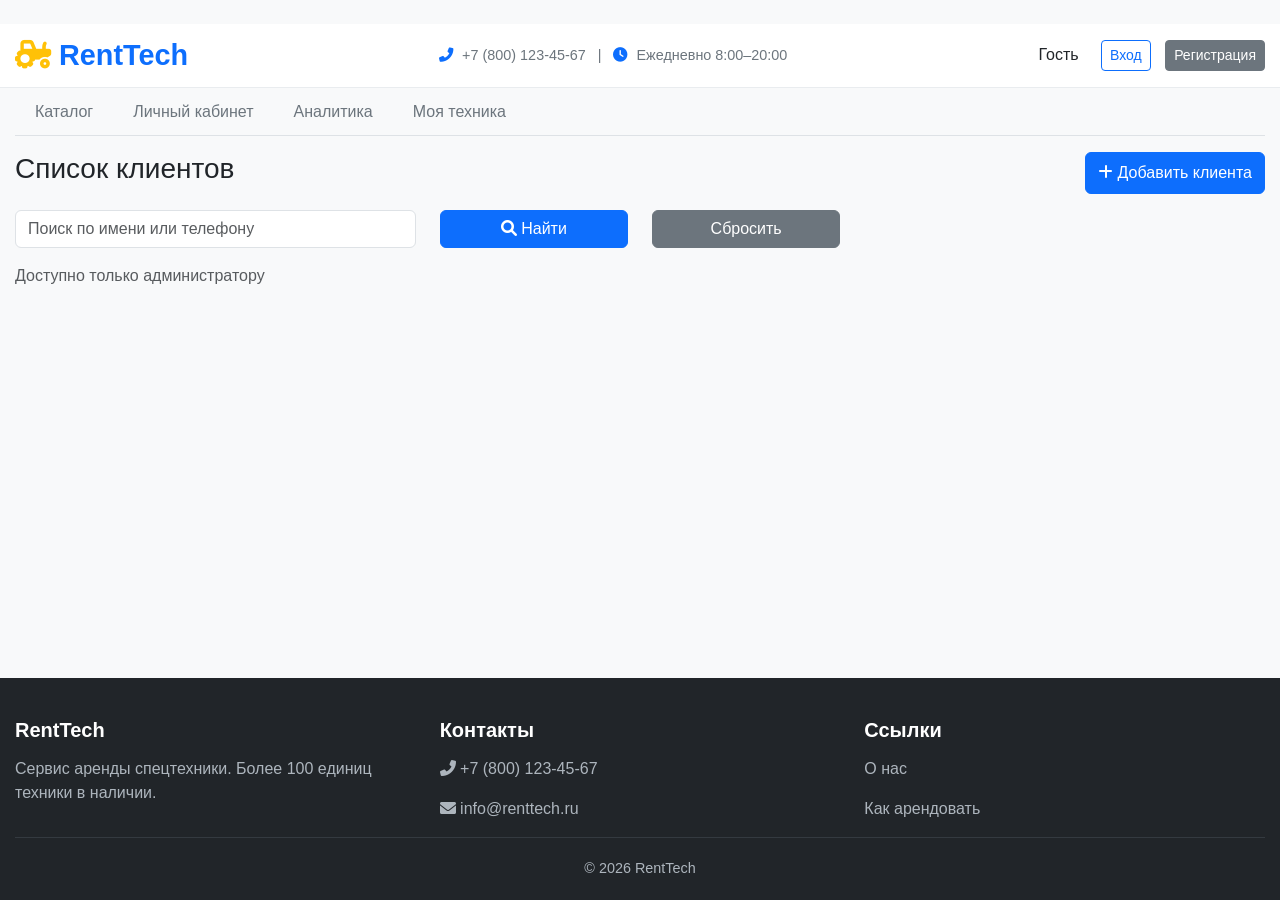
<file: rental/wwwroot/clients.html>
﻿﻿
<!DOCTYPE html>
<html lang="ru">
<head>
    <meta charset="UTF-8">
    <meta name="viewport" content="width=device-width, initial-scale=1.0">
    <title>Клиенты — RentTech</title>
    <link href="https://cdn.jsdelivr.net/npm/bootstrap@5.3.0/dist/css/bootstrap.min.css" rel="stylesheet">
    <link rel="stylesheet" href="https://cdnjs.cloudflare.com/ajax/libs/font-awesome/6.0.0/css/all.min.css">
    <link rel="stylesheet" href="style.css">
</head>
<body>

    <div class="content-wrapper">
        <!-- ШАПКА -->
        <header class="header-top">
            <div class="container-custom d-flex flex-wrap align-items-center justify-content-between">
                <a href="catalog.html" class="logo"><i class="fas fa-tractor"></i> RentTech</a>
                <div class="contact-info d-none d-md-block">
                    <i class="fas fa-phone-alt"></i> +7 (800) 123-45-67
                    <span class="mx-2">|</span>
                    <i class="fas fa-clock"></i> Ежедневно 8:00–20:00
                </div>
                <div class="auth-buttons">
                    <span id="userStatus" class="me-2">Гость</span>
                    <button id="loginBtn" class="btn btn-outline-primary btn-sm" onclick="openAuthModal('login')">Вход</button>
                    <button id="registerBtn" class="btn btn-secondary btn-sm" onclick="openAuthModal('register')">Регистрация</button>
                    <button id="logoutBtn" class="btn btn-outline-danger btn-sm d-none" onclick="logout()">Выйти</button>
                </div>
            </div>
        </header>

        <!-- НАВИГАЦИЯ -->
        <div class="container-custom">
            <ul class="nav nav-tabs">
                <li class="nav-item"><a class="nav-link" href="catalog.html">Каталог</a></li>
                <li class="nav-item"><a class="nav-link" href="profile.html">Личный кабинет</a></li>
                <li class="nav-item"><a class="nav-link" href="analytics.html">Аналитика</a></li>
                <li class="nav-item"><a class="nav-link" href="myEquipment.html">Моя техника</a></li>
                <li class="nav-item admin-tab"><a class="nav-link active" href="clients.html">Клиенты</a></li>
                <li class="nav-item admin-tab"><a class="nav-link" href="equipment.html">Техника</a></li>
                <li class="nav-item admin-tab"><a class="nav-link" href="rentals.html">Бронирования</a></li>
                <li class="nav-item admin-tab"><a class="nav-link" href="maintenances.html">ТО</a></li>
            </ul>
        </div>

        <!-- ОСНОВНОЙ КОНТЕНТ -->
        <div class="container-custom mt-3">
            <div class="d-flex justify-content-between mb-3">
                <h3>Список клиентов</h3>
                <button class="btn btn-primary" onclick="showClientForm()"><i class="fas fa-plus"></i> Добавить клиента</button>
            </div>
            <!-- Фильтр -->
            <div class="row mb-3">
                <div class="col-md-4">
                    <input type="text" id="clientSearch" class="form-control" placeholder="Поиск по имени или телефону">
                </div>
                <div class="col-md-2">
                    <button class="btn btn-primary w-100" onclick="applyClientFilters()"><i class="fas fa-search"></i> Найти</button>
                </div>
                <div class="col-md-2">
                    <button class="btn btn-secondary w-100" onclick="resetClientFilters()">Сбросить</button>
                </div>
            </div>
            <div id="clientsList"></div>
        </div>
    </div>

    <!-- МОДАЛКА ДЛЯ КЛИЕНТА -->
    <div class="modal fade" id="clientModal" tabindex="-1" aria-hidden="true">
        <div class="modal-dialog">
            <div class="modal-content">
                <div class="modal-header">
                    <h5 class="modal-title" id="clientModalLabel">Добавление клиента</h5>
                    <button type="button" class="btn-close" data-bs-dismiss="modal"></button>
                </div>
                <div class="modal-body">
                    <form id="clientForm">
                        <input type="hidden" id="clientId" value="0">
                        <div class="mb-2"><label>Имя</label><input type="text" id="clientName" class="form-control" required></div>
                        <div class="mb-2"><label>Телефон</label><input type="text" id="clientPhone" class="form-control" required></div>
                        <div class="mb-2"><label>Email</label><input type="email" id="clientEmail" class="form-control"></div>
                        <div class="mb-2"><label>Паспортные данные</label><input type="text" id="clientPassport" class="form-control"></div>
                        <button type="submit" class="btn btn-success">Сохранить</button>
                        <button type="button" class="btn btn-secondary" data-bs-dismiss="modal">Отмена</button>
                    </form>
                </div>
            </div>
        </div>
    </div>

    <!-- МОДАЛКИ ДЛЯ АВТОРИЗАЦИИ И ДЕТАЛЕЙ (скопированы из catalog.html) -->
    <div class="modal fade" id="authModal" tabindex="-1" aria-hidden="true">
        <div class="modal-dialog">
            <div class="modal-content">
                <div class="modal-header">
                    <h5 class="modal-title" id="authModalLabel">Вход</h5>
                    <button type="button" class="btn-close" data-bs-dismiss="modal"></button>
                </div>
                <div class="modal-body">
                    <form id="authForm">
                        <div class="mb-2">
                            <span id="authToggle" onclick="toggleAuthMode()">Нет аккаунта? Зарегистрироваться</span>
                        </div>
                        <div class="mb-2"><label>Имя пользователя</label><input type="text" id="authUsername" class="form-control" required></div>
                        <div class="mb-2"><label>Пароль</label><input type="password" id="authPassword" class="form-control" required></div>
                        <div id="registerFields" style="display:none;">
                            <div class="mb-2"><label>Полное имя</label><input type="text" id="authName" class="form-control"></div>
                            <div class="mb-2"><label>Телефон</label><input type="text" id="authPhone" class="form-control"></div>
                            <div class="mb-2"><label>Email</label><input type="email" id="authEmail" class="form-control"></div>
                        </div>
                        <button type="submit" class="btn btn-primary w-100">Войти</button>
                    </form>
                </div>
            </div>
        </div>
    </div>

    <div class="modal fade" id="equipmentModal" tabindex="-1" aria-hidden="true">
        <div class="modal-dialog modal-lg">
            <div class="modal-content">
                <div class="modal-header">
                    <h5 class="modal-title" id="equipmentModalLabel">Детали техники</h5>
                    <button type="button" class="btn-close" data-bs-dismiss="modal"></button>
                </div>
                <div class="modal-body" id="equipmentModalBody"></div>
            </div>
        </div>
    </div>

    <footer class="footer">
        <div class="container-custom">
            <div class="row">
                <div class="col-md-4">
                    <h5>RentTech</h5>
                    <p>Сервис аренды спецтехники. Более 100 единиц техники в наличии.</p>
                </div>
                <div class="col-md-4">
                    <h5>Контакты</h5>
                    <p><i class="fas fa-phone-alt"></i> +7 (800) 123-45-67</p>
                    <p><i class="fas fa-envelope"></i> info@renttech.ru</p>
                </div>
                <div class="col-md-4">
                    <h5>Ссылки</h5>
                    <p><a href="#">О нас</a></p>
                    <p><a href="#">Как арендовать</a></p>
                </div>
            </div>
            <div class="copyright">&copy; 2026 RentTech</div>
        </div>
    </footer>

    <script src="https://cdn.jsdelivr.net/npm/bootstrap@5.3.0/dist/js/bootstrap.bundle.min.js"></script>
    <script src="app.js"></script>
</body>
</html>
</file>
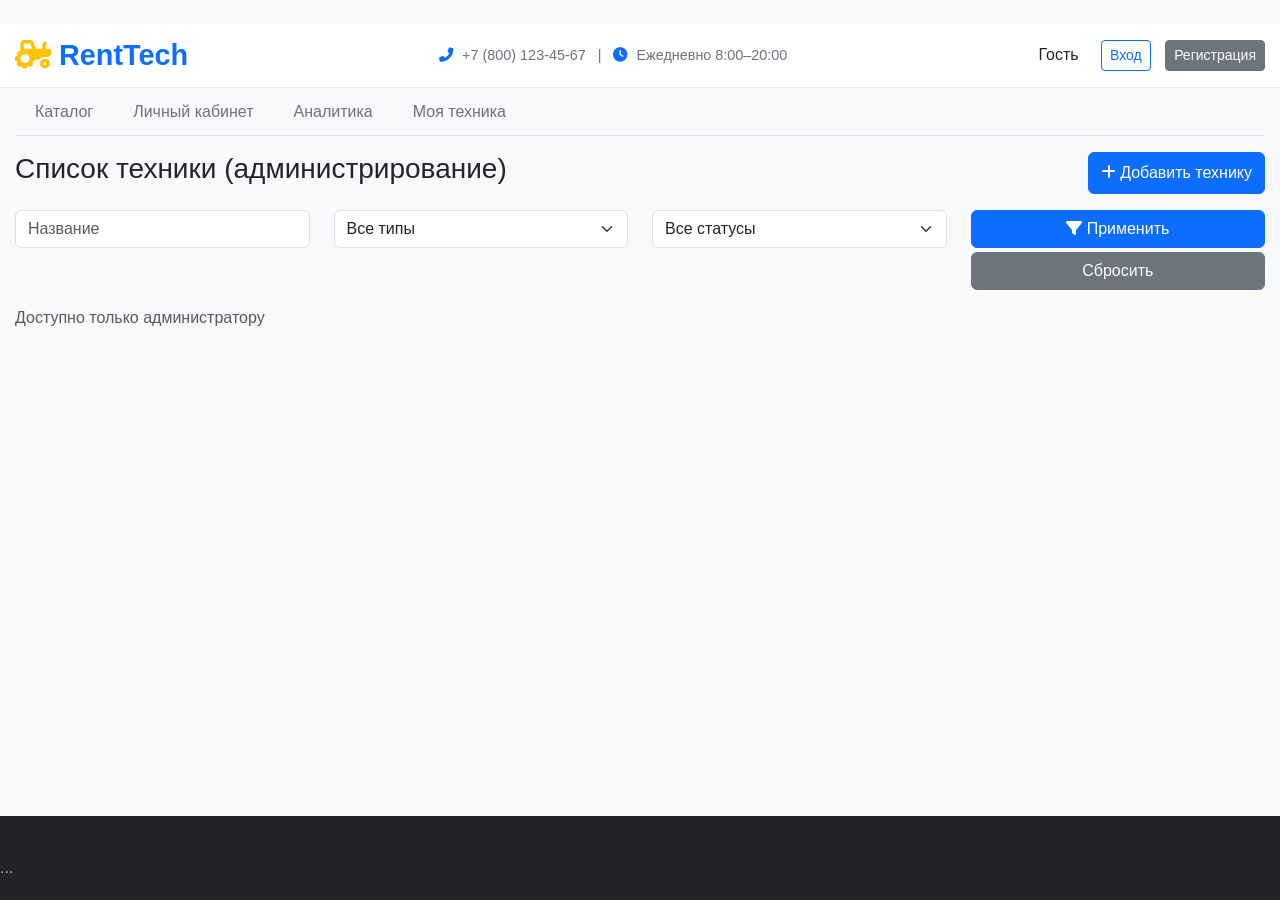
<file: rental/wwwroot/equipment.html>
﻿﻿﻿﻿
<!DOCTYPE html>
<html lang="ru">
<head>
    <meta charset="UTF-8">
    <meta name="viewport" content="width=device-width, initial-scale=1.0">
    <title>Техника — RentTech</title>
    <link href="https://cdn.jsdelivr.net/npm/bootstrap@5.3.0/dist/css/bootstrap.min.css" rel="stylesheet">
    <link rel="stylesheet" href="https://cdnjs.cloudflare.com/ajax/libs/font-awesome/6.0.0/css/all.min.css">
    <link rel="stylesheet" href="style.css">
</head>
<body>

    <div class="content-wrapper">
        <!-- ШАПКА -->
        <header class="header-top">
            <div class="container-custom d-flex flex-wrap align-items-center justify-content-between">
                <a href="catalog.html" class="logo"><i class="fas fa-tractor"></i> RentTech</a>
                <div class="contact-info d-none d-md-block">
                    <i class="fas fa-phone-alt"></i> +7 (800) 123-45-67
                    <span class="mx-2">|</span>
                    <i class="fas fa-clock"></i> Ежедневно 8:00–20:00
                </div>
                <div class="auth-buttons">
                    <span id="userStatus" class="me-2">Гость</span>
                    <button id="loginBtn" class="btn btn-outline-primary btn-sm" onclick="openAuthModal('login')">Вход</button>
                    <button id="registerBtn" class="btn btn-secondary btn-sm" onclick="openAuthModal('register')">Регистрация</button>
                    <button id="logoutBtn" class="btn btn-outline-danger btn-sm d-none" onclick="logout()">Выйти</button>
                </div>
            </div>
        </header>

        <!-- НАВИГАЦИЯ -->
        <div class="container-custom">
            <ul class="nav nav-tabs">
                <li class="nav-item"><a class="nav-link" href="catalog.html">Каталог</a></li>
                <li class="nav-item"><a class="nav-link" href="profile.html">Личный кабинет</a></li>
                <li class="nav-item"><a class="nav-link" href="analytics.html">Аналитика</a></li>
                <li class="nav-item"><a class="nav-link" href="myEquipment.html">Моя техника</a></li>
                <li class="nav-item admin-tab"><a class="nav-link" href="clients.html">Клиенты</a></li>
                <li class="nav-item admin-tab"><a class="nav-link active" href="equipment.html">Техника</a></li>
                <li class="nav-item admin-tab"><a class="nav-link" href="rentals.html">Бронирования</a></li>
                <li class="nav-item admin-tab"><a class="nav-link" href="maintenances.html">ТО</a></li>
            </ul>
        </div>

        <!-- ОСНОВНОЙ КОНТЕНТ -->
        <div class="container-custom mt-3">
            <div class="d-flex justify-content-between mb-3">
                <h3>Список техники (администрирование)</h3>
                <button class="btn btn-primary" onclick="showEquipmentForm()"><i class="fas fa-plus"></i> Добавить технику</button>
            </div>
            <!-- Фильтры -->
            <div class="row mb-3">
                <div class="col-md-3">
                    <input type="text" id="eqSearch" class="form-control" placeholder="Название">
                </div>
                <div class="col-md-3">
                    <select id="eqTypeFilter" class="form-select">
                        <option value="">Все типы</option>
                    </select>
                </div>
                <div class="col-md-3">
                    <select id="eqStatusFilter" class="form-select">
                        <option value="">Все статусы</option>
                        <option value="доступен">Доступен</option>
                        <option value="в аренде">В аренде</option>
                        <option value="на обслуживании">На обслуживании</option>
                    </select>
                </div>
                <div class="col-md-3">
                    <button class="btn btn-primary w-100" onclick="applyEquipmentFilters()"><i class="fas fa-filter"></i> Применить</button>
                    <button class="btn btn-secondary w-100 mt-1" onclick="resetEquipmentFilters()">Сбросить</button>
                </div>
            </div>
            <div id="equipmentList"></div>
        </div>
    </div>

    <!-- МОДАЛКА ДЛЯ ТЕХНИКИ (админ) -->
    <div class="modal fade" id="equipmentModalAdmin" tabindex="-1" aria-hidden="true">
        <div class="modal-dialog">
            <div class="modal-content">
                <div class="modal-header">
                    <h5 class="modal-title" id="equipmentModalAdminLabel">Добавление техники</h5>
                    <button type="button" class="btn-close" data-bs-dismiss="modal"></button>
                </div>
                <div class="modal-body">
                    <form id="equipmentForm">
                        <input type="hidden" id="equipmentId" value="0">
                        <div class="mb-2"><label>Название</label><input type="text" id="equipmentName" class="form-control" required></div>
                        <!-- ТИП – ТЕПЕРЬ ВЫПАДАЮЩИЙ СПИСОК -->
                        <div class="mb-2">
                            <label>Тип</label>
                            <select id="equipmentTypeId" class="form-select" required>
                                <option value="">Выберите тип</option>
                            </select>
                        </div>
                        <div class="mb-2"><label>Год выпуска</label><input type="number" id="equipmentYear" class="form-control" required></div>
                        <div class="mb-2"><label>Стоимость аренды (час)</label><input type="number" step="0.01" id="equipmentRate" class="form-control" required></div>
                        <div class="mb-2">
                            <label>Статус</label>
                            <select id="equipmentStatus" class="form-select">
                                <option value="доступен">Доступен</option>
                                <option value="в аренде">В аренде</option>
                                <option value="на обслуживании">На обслуживании</option>
                            </select>
                        </div>
                        <div class="mb-2">
                            <label>Дата последнего ТО</label>
                            <input type="date" id="equipmentLastMaintenanceDate" class="form-control">
                        </div>
                        <button type="submit" class="btn btn-success">Сохранить</button>
                        <button type="button" class="btn btn-secondary" data-bs-dismiss="modal">Отмена</button>
                    </form>
                </div>
            </div>
        </div>
    </div>

    <!-- МОДАЛКИ ДЛЯ АВТОРИЗАЦИИ И ДЕТАЛЕЙ -->
    <div class="modal fade" id="authModal" tabindex="-1" aria-hidden="true">...</div>
    <div class="modal fade" id="equipmentModal" tabindex="-1" aria-hidden="true">...</div>

    <!-- ФУТЕР -->
    <footer class="footer">...</footer>

    <script src="https://cdn.jsdelivr.net/npm/bootstrap@5.3.0/dist/js/bootstrap.bundle.min.js"></script>
    <script src="app.js"></script>
</body>
</html>
</file>
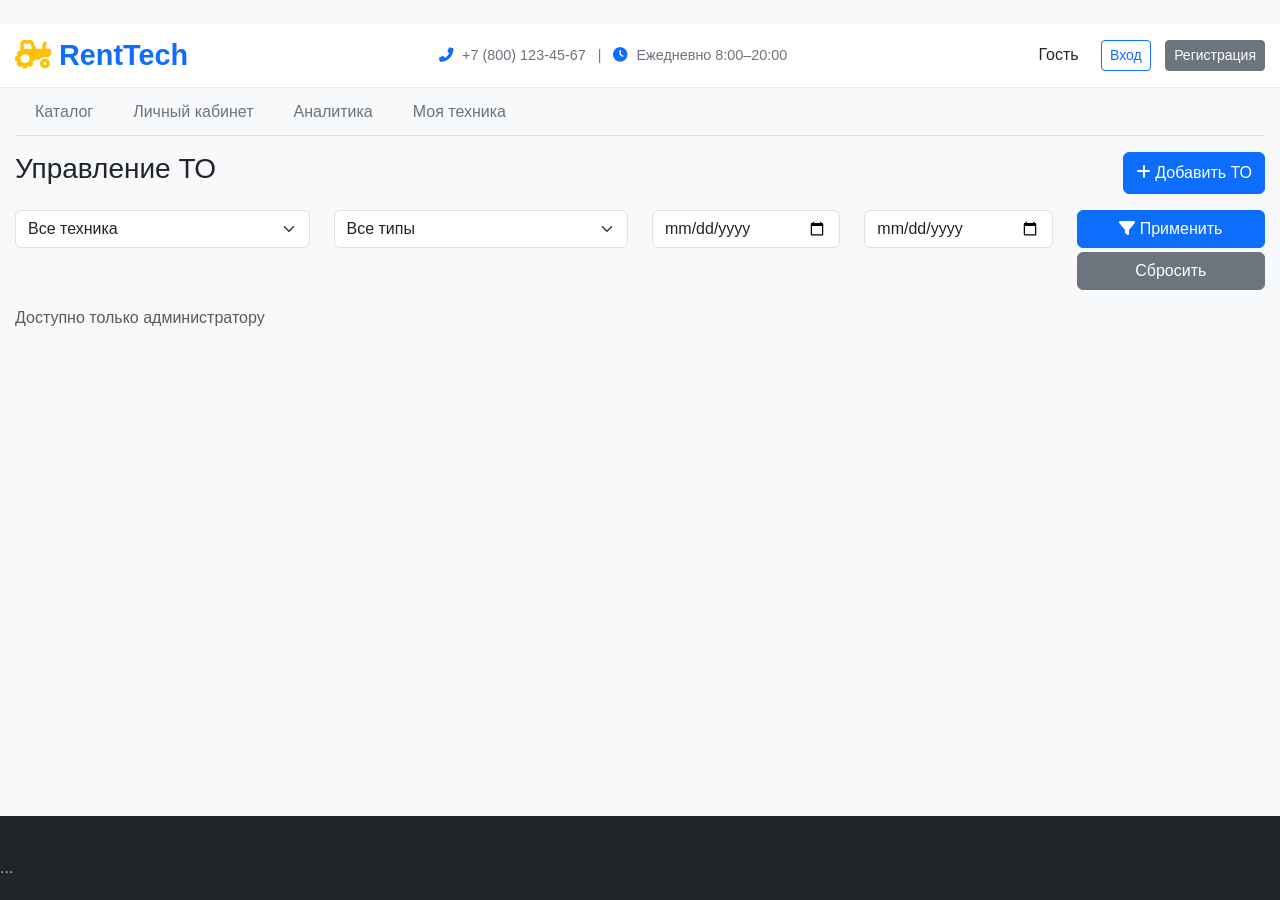
<file: rental/wwwroot/maintenances.html>
﻿﻿﻿﻿
<!DOCTYPE html>
<html lang="ru">
<head>
    <meta charset="UTF-8">
    <meta name="viewport" content="width=device-width, initial-scale=1.0">
    <title>ТО — RentTech</title>
    <link href="https://cdn.jsdelivr.net/npm/bootstrap@5.3.0/dist/css/bootstrap.min.css" rel="stylesheet">
    <link rel="stylesheet" href="https://cdnjs.cloudflare.com/ajax/libs/font-awesome/6.0.0/css/all.min.css">
    <link rel="stylesheet" href="style.css">
</head>
<body>

    <div class="content-wrapper">
        <!-- ШАПКА -->
        <header class="header-top">
            <div class="container-custom d-flex flex-wrap align-items-center justify-content-between">
                <a href="catalog.html" class="logo"><i class="fas fa-tractor"></i> RentTech</a>
                <div class="contact-info d-none d-md-block">
                    <i class="fas fa-phone-alt"></i> +7 (800) 123-45-67
                    <span class="mx-2">|</span>
                    <i class="fas fa-clock"></i> Ежедневно 8:00–20:00
                </div>
                <div class="auth-buttons">
                    <span id="userStatus" class="me-2">Гость</span>
                    <button id="loginBtn" class="btn btn-outline-primary btn-sm" onclick="openAuthModal('login')">Вход</button>
                    <button id="registerBtn" class="btn btn-secondary btn-sm" onclick="openAuthModal('register')">Регистрация</button>
                    <button id="logoutBtn" class="btn btn-outline-danger btn-sm d-none" onclick="logout()">Выйти</button>
                </div>
            </div>
        </header>

        <!-- НАВИГАЦИЯ -->
        <div class="container-custom">
            <ul class="nav nav-tabs">
                <li class="nav-item"><a class="nav-link" href="catalog.html">Каталог</a></li>
                <li class="nav-item"><a class="nav-link" href="profile.html">Личный кабинет</a></li>
                <li class="nav-item"><a class="nav-link" href="analytics.html">Аналитика</a></li>
                <li class="nav-item"><a class="nav-link" href="myEquipment.html">Моя техника</a></li>
                <li class="nav-item admin-tab"><a class="nav-link" href="clients.html">Клиенты</a></li>
                <li class="nav-item admin-tab"><a class="nav-link" href="equipment.html">Техника</a></li>
                <li class="nav-item admin-tab"><a class="nav-link" href="rentals.html">Бронирования</a></li>
                <li class="nav-item admin-tab"><a class="nav-link active" href="maintenances.html">ТО</a></li>
            </ul>
        </div>

        <!-- ОСНОВНОЙ КОНТЕНТ -->
        <div class="container-custom mt-3">
            <div class="d-flex justify-content-between mb-3">
                <h3>Управление ТО</h3>
                <button class="btn btn-primary" onclick="showMaintenanceForm()"><i class="fas fa-plus"></i> Добавить ТО</button>
            </div>

            <!-- Фильтры -->
            <div class="row mb-3">
                <div class="col-md-3">
                    <select id="maintenanceEquipmentFilter" class="form-select">
                        <option value="">Все техника</option>
                    </select>
                </div>
                <div class="col-md-3">
                    <select id="maintenanceTypeFilter" class="form-select">
                        <option value="">Все типы</option>
                        <option value="плановое">Плановое</option>
                        <option value="аварийное">Аварийное</option>
                    </select>
                </div>
                <div class="col-md-2">
                    <input type="date" id="maintenanceDateFrom" class="form-control" placeholder="С даты">
                </div>
                <div class="col-md-2">
                    <input type="date" id="maintenanceDateTo" class="form-control" placeholder="По дату">
                </div>
                <div class="col-md-2">
                    <button class="btn btn-primary w-100" onclick="applyMaintenanceFilters()"><i class="fas fa-filter"></i> Применить</button>
                    <button class="btn btn-secondary w-100 mt-1" onclick="resetMaintenanceFilters()">Сбросить</button>
                </div>
            </div>

            <div id="maintenancesList"></div>
        </div>
    </div>

    <!-- МОДАЛКА ДЛЯ ТО -->
    <div class="modal fade" id="maintenanceModal" tabindex="-1" aria-hidden="true">
        <div class="modal-dialog">
            <div class="modal-content">
                <div class="modal-header">
                    <h5 class="modal-title" id="maintenanceModalLabel">Добавление ТО</h5>
                    <button type="button" class="btn-close" data-bs-dismiss="modal"></button>
                </div>
                <div class="modal-body">
                    <form id="maintenanceForm">
                        <input type="hidden" id="maintenanceId" value="0">
                        <div class="mb-2">
                            <label>Техника</label>
                            <select id="maintenanceEquipmentId" class="form-select" required>
                                <option value="">Выберите технику</option>
                            </select>
                        </div>
                        <div class="mb-2">
                            <label>Дата начала</label>
                            <input type="datetime-local" id="maintenanceStart" class="form-control" required>
                        </div>
                        <div class="mb-2">
                            <label>Дата окончания</label>
                            <input type="datetime-local" id="maintenanceEnd" class="form-control" required>
                        </div>
                        <div class="mb-2">
                            <label>Тип</label>
                            <select id="maintenanceType" class="form-select">
                                <option value="плановое">Плановое</option>
                                <option value="аварийное">Аварийное</option>
                            </select>
                        </div>
                        <div class="mb-2">
                            <label>Стоимость</label>
                            <input type="number" step="0.01" id="maintenanceCost" class="form-control" required>
                        </div>
                        <button type="submit" class="btn btn-success">Сохранить</button>
                        <button type="button" class="btn btn-secondary" data-bs-dismiss="modal">Отмена</button>
                    </form>
                </div>
            </div>
        </div>
    </div>

    <!-- МОДАЛКИ ДЛЯ АВТОРИЗАЦИИ И ДЕТАЛЕЙ -->
    <div class="modal fade" id="authModal" tabindex="-1" aria-hidden="true">...</div>
    <div class="modal fade" id="equipmentModal" tabindex="-1" aria-hidden="true">...</div>

    <!-- ФУТЕР -->
    <footer class="footer">...</footer>

    <script src="https://cdn.jsdelivr.net/npm/bootstrap@5.3.0/dist/js/bootstrap.bundle.min.js"></script>
    <script src="app.js"></script>
</body>
</html>
</file>
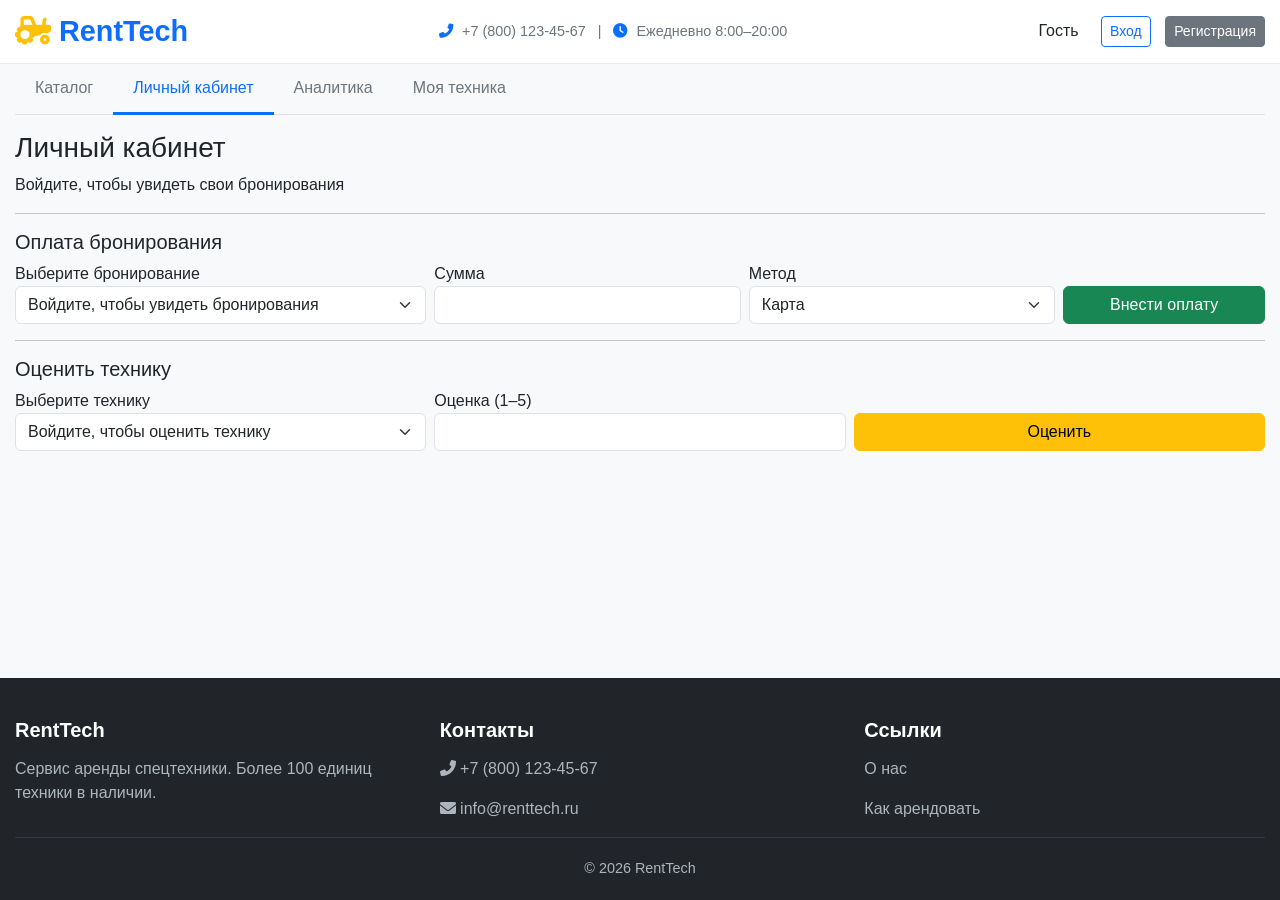
<file: rental/wwwroot/profile.html>
﻿<!DOCTYPE html>
<html lang="ru">
<head>
    <meta charset="UTF-8">
    <meta name="viewport" content="width=device-width, initial-scale=1.0">
    <title>Личный кабинет — RentTech</title>
    <link href="https://cdn.jsdelivr.net/npm/bootstrap@5.3.0/dist/css/bootstrap.min.css" rel="stylesheet">
    <link rel="stylesheet" href="https://cdnjs.cloudflare.com/ajax/libs/font-awesome/6.0.0/css/all.min.css">
    <link rel="stylesheet" href="style.css">
</head>
<body>

    <div class="content-wrapper">
        <!-- ======== ШАПКА ======== -->
        <header class="header-top">
            <div class="container-custom d-flex flex-wrap align-items-center justify-content-between">
                <a href="catalog.html" class="logo"><i class="fas fa-tractor"></i> RentTech</a>
                <div class="contact-info d-none d-md-block">
                    <i class="fas fa-phone-alt"></i> +7 (800) 123-45-67
                    <span class="mx-2">|</span>
                    <i class="fas fa-clock"></i> Ежедневно 8:00–20:00
                </div>
                <div class="auth-buttons">
                    <span id="userStatus" class="me-2">Гость</span>
                    <button id="loginBtn" class="btn btn-outline-primary btn-sm" onclick="openAuthModal('login')">Вход</button>
                    <button id="registerBtn" class="btn btn-secondary btn-sm" onclick="openAuthModal('register')">Регистрация</button>
                    <button id="logoutBtn" class="btn btn-outline-danger btn-sm d-none" onclick="logout()">Выйти</button>
                </div>
            </div>
        </header>

        <!-- ======== НАВИГАЦИЯ ======== -->
        <div class="container-custom">
            <ul class="nav nav-tabs">
                <li class="nav-item"><a class="nav-link" href="catalog.html">Каталог</a></li>
                <li class="nav-item"><a class="nav-link active" href="profile.html">Личный кабинет</a></li>
                <li class="nav-item"><a class="nav-link" href="analytics.html">Аналитика</a></li>
                <li class="nav-item"><a class="nav-link" href="myEquipment.html">Моя техника</a></li>
                <li class="nav-item admin-tab"><a class="nav-link" href="clients.html">Клиенты</a></li>
                <li class="nav-item admin-tab"><a class="nav-link" href="equipment.html">Техника</a></li>
                <li class="nav-item admin-tab"><a class="nav-link" href="rentals.html">Бронирования</a></li>
                <li class="nav-item admin-tab"><a class="nav-link" href="maintenances.html">ТО</a></li>
            </ul>
        </div>

        <!-- ======== ОСНОВНОЙ КОНТЕНТ ======== -->
        <div class="container-custom mt-3">
            <h3>Личный кабинет</h3>
            <div id="profileRentals"><p>Войдите, чтобы увидеть свои бронирования</p></div>
            <hr>
            <h5>Оплата бронирования</h5>
            <form id="paymentForm" class="row g-2">
                <div class="col-md-4">
                    <label>Выберите бронирование</label>
                    <select id="paymentRentalId" class="form-select" required>
                        <option value="">-- Загрузка... --</option>
                    </select>
                </div>
                <div class="col-md-3">
                    <label>Сумма</label>
                    <input type="number" step="0.01" id="paymentAmount" class="form-control" required>
                </div>
                <div class="col-md-3">
                    <label>Метод</label>
                    <select id="paymentMethod" class="form-select">
                        <option value="карта">Карта</option>
                        <option value="наличные">Наличные</option>
                    </select>
                </div>
                <div class="col-md-2 d-flex align-items-end">
                    <button type="submit" class="btn btn-success w-100">Внести оплату</button>
                </div>
            </form>
            <hr>
            <h5>Оценить технику</h5>
            <form id="ratingForm" class="row g-2">
                <div class="col-md-4">
                    <label>Выберите технику</label>
                    <select id="ratingEquipmentId" class="form-select" required>
                        <option value="">-- Загрузка... --</option>
                    </select>
                </div>
                <div class="col-md-4">
                    <label>Оценка (1–5)</label>
                    <input type="number" id="ratingValue" class="form-control" min="1" max="5" required>
                </div>
                <div class="col-md-4 d-flex align-items-end">
                    <button type="submit" class="btn btn-warning w-100">Оценить</button>
                </div>
            </form>
        </div>
    </div>

    <!-- ======== МОДАЛКИ ======== -->
    <div class="modal fade" id="authModal" tabindex="-1" aria-hidden="true">
        <div class="modal-dialog">
            <div class="modal-content">
                <div class="modal-header">
                    <h5 class="modal-title" id="authModalLabel">Вход</h5>
                    <button type="button" class="btn-close" data-bs-dismiss="modal"></button>
                </div>
                <div class="modal-body">
                    <form id="authForm">
                        <div class="mb-2">
                            <span id="authToggle" onclick="toggleAuthMode()">Нет аккаунта? Зарегистрироваться</span>
                        </div>
                        <div class="mb-2"><label>Имя пользователя</label><input type="text" id="authUsername" class="form-control" required></div>
                        <div class="mb-2"><label>Пароль</label><input type="password" id="authPassword" class="form-control" required></div>
                        <div id="registerFields" style="display:none;">
                            <div class="mb-2"><label>Полное имя</label><input type="text" id="authName" class="form-control"></div>
                            <div class="mb-2"><label>Телефон</label><input type="text" id="authPhone" class="form-control"></div>
                            <div class="mb-2"><label>Email</label><input type="email" id="authEmail" class="form-control"></div>
                        </div>
                        <button type="submit" class="btn btn-primary w-100">Войти</button>
                    </form>
                </div>
            </div>
        </div>
    </div>

    <div class="modal fade" id="equipmentModal" tabindex="-1" aria-hidden="true">
        <div class="modal-dialog modal-lg">
            <div class="modal-content">
                <div class="modal-header">
                    <h5 class="modal-title" id="equipmentModalLabel">Детали техники</h5>
                    <button type="button" class="btn-close" data-bs-dismiss="modal"></button>
                </div>
                <div class="modal-body" id="equipmentModalBody"></div>
            </div>
        </div>
    </div>

    <!-- ======== ФУТЕР ======== -->
    <footer class="footer">
        <div class="container-custom">
            <div class="row">
                <div class="col-md-4">
                    <h5>RentTech</h5>
                    <p>Сервис аренды спецтехники. Более 100 единиц техники в наличии.</p>
                </div>
                <div class="col-md-4">
                    <h5>Контакты</h5>
                    <p><i class="fas fa-phone-alt"></i> +7 (800) 123-45-67</p>
                    <p><i class="fas fa-envelope"></i> info@renttech.ru</p>
                </div>
                <div class="col-md-4">
                    <h5>Ссылки</h5>
                    <p><a href="#">О нас</a></p>
                    <p><a href="#">Как арендовать</a></p>
                </div>
            </div>
            <div class="copyright">&copy; 2026 RentTech</div>
        </div>
    </footer>

    <script src="https://cdn.jsdelivr.net/npm/bootstrap@5.3.0/dist/js/bootstrap.bundle.min.js"></script>
    <script src="app.js"></script>
</body>
</html>
</file>
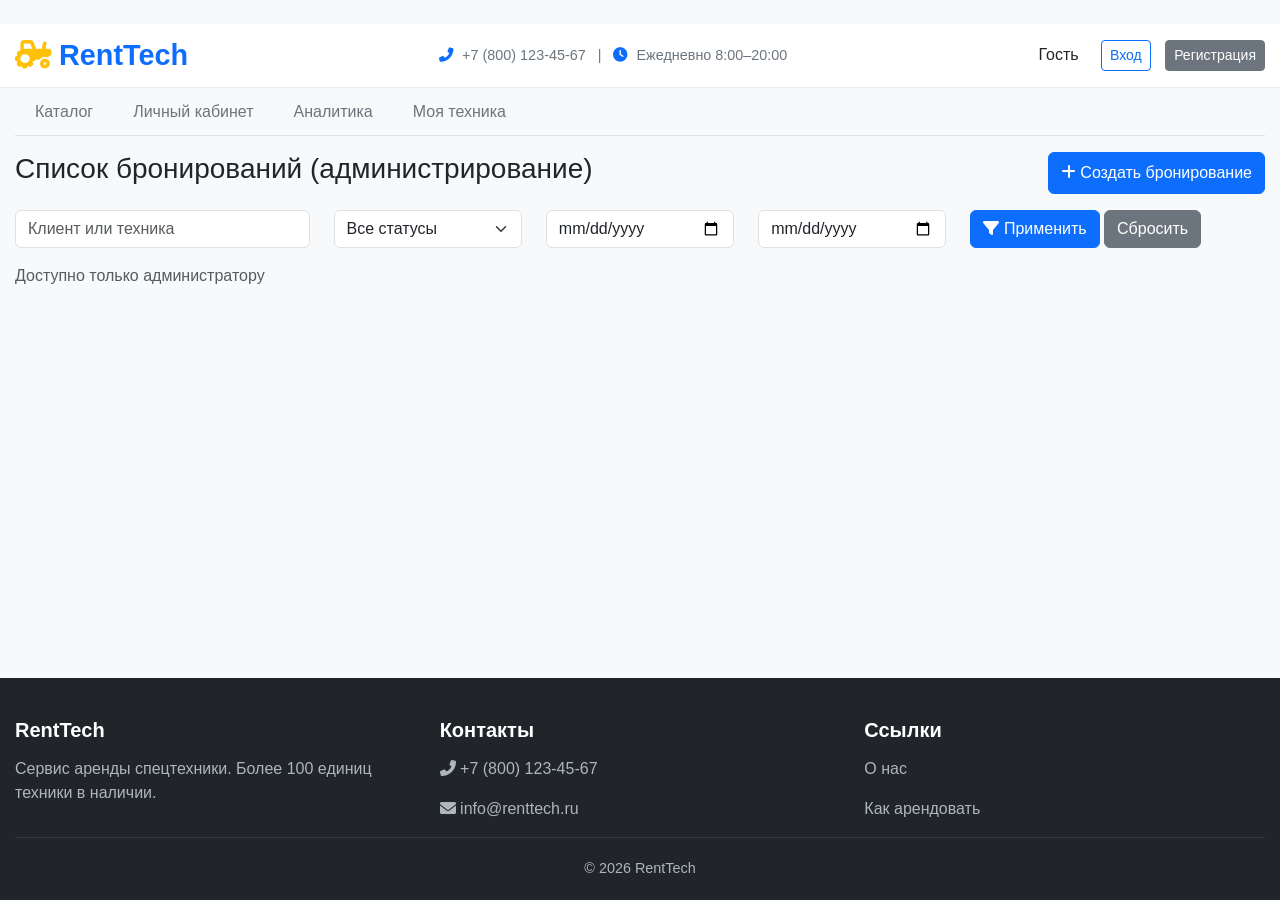
<file: rental/wwwroot/rentals.html>
﻿﻿
<!DOCTYPE html>
<html lang="ru">
<head>
    <meta charset="UTF-8">
    <meta name="viewport" content="width=device-width, initial-scale=1.0">
    <title>Бронирования — RentTech</title>
    <link href="https://cdn.jsdelivr.net/npm/bootstrap@5.3.0/dist/css/bootstrap.min.css" rel="stylesheet">
    <link rel="stylesheet" href="https://cdnjs.cloudflare.com/ajax/libs/font-awesome/6.0.0/css/all.min.css">
    <link rel="stylesheet" href="style.css">
</head>
<body>

    <div class="content-wrapper">
        <!-- ШАПКА -->
        <header class="header-top">
            <div class="container-custom d-flex flex-wrap align-items-center justify-content-between">
                <a href="catalog.html" class="logo"><i class="fas fa-tractor"></i> RentTech</a>
                <div class="contact-info d-none d-md-block">
                    <i class="fas fa-phone-alt"></i> +7 (800) 123-45-67
                    <span class="mx-2">|</span>
                    <i class="fas fa-clock"></i> Ежедневно 8:00–20:00
                </div>
                <div class="auth-buttons">
                    <span id="userStatus" class="me-2">Гость</span>
                    <button id="loginBtn" class="btn btn-outline-primary btn-sm" onclick="openAuthModal('login')">Вход</button>
                    <button id="registerBtn" class="btn btn-secondary btn-sm" onclick="openAuthModal('register')">Регистрация</button>
                    <button id="logoutBtn" class="btn btn-outline-danger btn-sm d-none" onclick="logout()">Выйти</button>
                </div>
            </div>
        </header>

        <!-- НАВИГАЦИЯ -->
        <div class="container-custom">
            <ul class="nav nav-tabs">
                <li class="nav-item"><a class="nav-link" href="catalog.html">Каталог</a></li>
                <li class="nav-item"><a class="nav-link" href="profile.html">Личный кабинет</a></li>
                <li class="nav-item"><a class="nav-link" href="analytics.html">Аналитика</a></li>
                <li class="nav-item"><a class="nav-link" href="myEquipment.html">Моя техника</a></li>
                <li class="nav-item admin-tab"><a class="nav-link" href="clients.html">Клиенты</a></li>
                <li class="nav-item admin-tab"><a class="nav-link" href="equipment.html">Техника</a></li>
                <li class="nav-item admin-tab"><a class="nav-link active" href="rentals.html">Бронирования</a></li>
                <li class="nav-item admin-tab"><a class="nav-link" href="maintenances.html">ТО</a></li>
            </ul>
        </div>

        <!-- ОСНОВНОЙ КОНТЕНТ -->
        <div class="container-custom mt-3">
            <div class="d-flex justify-content-between mb-3">
                <h3>Список бронирований (администрирование)</h3>
                <button class="btn btn-primary" onclick="showRentalForm()"><i class="fas fa-plus"></i> Создать бронирование</button>
            </div>
            <!-- Фильтры -->
            <div class="row mb-3">
                <div class="col-md-3">
                    <input type="text" id="rentalSearch" class="form-control" placeholder="Клиент или техника">
                </div>
                <div class="col-md-2">
                    <select id="rentalStatusFilter" class="form-select">
                        <option value="">Все статусы</option>
                        <option value="активно">Активно</option>
                        <option value="завершено">Завершено</option>
                        <option value="отменено">Отменено</option>
                    </select>
                </div>
                <div class="col-md-2">
                    <input type="date" id="rentalDateFrom" class="form-control" placeholder="С даты">
                </div>
                <div class="col-md-2">
                    <input type="date" id="rentalDateTo" class="form-control" placeholder="По дату">
                </div>
                <div class="col-md-3">
                    <button class="btn btn-primary" onclick="applyRentalFilters()"><i class="fas fa-filter"></i> Применить</button>
                    <button class="btn btn-secondary" onclick="resetRentalFilters()">Сбросить</button>
                </div>
            </div>
            <div id="rentalsList"></div>
        </div>
    </div>

    <!-- МОДАЛКА ДЛЯ БРОНИРОВАНИЙ -->
    <div class="modal fade" id="rentalModal" tabindex="-1" aria-hidden="true">
        <div class="modal-dialog">
            <div class="modal-content">
                <div class="modal-header">
                    <h5 class="modal-title" id="rentalModalLabel">Создание бронирования</h5>
                    <button type="button" class="btn-close" data-bs-dismiss="modal"></button>
                </div>
                <div class="modal-body">
                    <form id="rentalForm">
                        <input type="hidden" id="rentalId" value="0">
                        <div class="mb-2"><label>Клиент (ID)</label><input type="number" id="rentalClientId" class="form-control" required></div>
                        <div class="mb-2"><label>Техника (ID)</label><input type="number" id="rentalEquipmentId" class="form-control" required></div>
                        <div class="mb-2"><label>Дата начала</label><input type="datetime-local" id="rentalStart" class="form-control" required></div>
                        <div class="mb-2"><label>Дата окончания</label><input type="datetime-local" id="rentalEnd" class="form-control" required></div>
                        <div class="mb-2">
                            <label>Статус</label>
                            <select id="rentalStatus" class="form-select">
                                <option value="активно">Активно</option>
                                <option value="завершено">Завершено</option>
                                <option value="отменено">Отменено</option>
                            </select>
                        </div>
                        <button type="submit" class="btn btn-success">Сохранить</button>
                        <button type="button" class="btn btn-secondary" data-bs-dismiss="modal">Отмена</button>
                    </form>
                </div>
            </div>
        </div>
    </div>

    <!-- МОДАЛКИ ДЛЯ АВТОРИЗАЦИИ И ДЕТАЛЕЙ -->
    <div class="modal fade" id="authModal" tabindex="-1" aria-hidden="true">
        <div class="modal-dialog">
            <div class="modal-content">
                <div class="modal-header">
                    <h5 class="modal-title" id="authModalLabel">Вход</h5>
                    <button type="button" class="btn-close" data-bs-dismiss="modal"></button>
                </div>
                <div class="modal-body">
                    <form id="authForm">
                        <div class="mb-2">
                            <span id="authToggle" onclick="toggleAuthMode()">Нет аккаунта? Зарегистрироваться</span>
                        </div>
                        <div class="mb-2"><label>Имя пользователя</label><input type="text" id="authUsername" class="form-control" required></div>
                        <div class="mb-2"><label>Пароль</label><input type="password" id="authPassword" class="form-control" required></div>
                        <div id="registerFields" style="display:none;">
                            <div class="mb-2"><label>Полное имя</label><input type="text" id="authName" class="form-control"></div>
                            <div class="mb-2"><label>Телефон</label><input type="text" id="authPhone" class="form-control"></div>
                            <div class="mb-2"><label>Email</label><input type="email" id="authEmail" class="form-control"></div>
                        </div>
                        <button type="submit" class="btn btn-primary w-100">Войти</button>
                    </form>
                </div>
            </div>
        </div>
    </div>

    <div class="modal fade" id="equipmentModal" tabindex="-1" aria-hidden="true">
        <div class="modal-dialog modal-lg">
            <div class="modal-content">
                <div class="modal-header">
                    <h5 class="modal-title" id="equipmentModalLabel">Детали техники</h5>
                    <button type="button" class="btn-close" data-bs-dismiss="modal"></button>
                </div>
                <div class="modal-body" id="equipmentModalBody"></div>
            </div>
        </div>
    </div>

    <footer class="footer">
        <div class="container-custom">
            <div class="row">
                <div class="col-md-4">
                    <h5>RentTech</h5>
                    <p>Сервис аренды спецтехники. Более 100 единиц техники в наличии.</p>
                </div>
                <div class="col-md-4">
                    <h5>Контакты</h5>
                    <p><i class="fas fa-phone-alt"></i> +7 (800) 123-45-67</p>
                    <p><i class="fas fa-envelope"></i> info@renttech.ru</p>
                </div>
                <div class="col-md-4">
                    <h5>Ссылки</h5>
                    <p><a href="#">О нас</a></p>
                    <p><a href="#">Как арендовать</a></p>
                </div>
            </div>
            <div class="copyright">&copy; 2026 RentTech</div>
        </div>
    </footer>

    <script src="https://cdn.jsdelivr.net/npm/bootstrap@5.3.0/dist/js/bootstrap.bundle.min.js"></script>
    <script src="app.js"></script>
</body>
</html>
</file>
<file: rental/wwwroot/style.css>
﻿/* ===== Общие стили ===== */
html, body {
    height: 100%;
    margin: 0;
}

body {
    background-color: #f8f9fa;
    font-family: 'Segoe UI', Tahoma, Geneva, Verdana, sans-serif;
    display: flex;
    flex-direction: column;
    min-height: 100vh;
}

.content-wrapper {
    flex: 1 0 auto;
}

.container-custom {
    max-width: 1400px;
    margin: 0 auto;
    padding: 0 15px;
}

/* ===== Шапка ===== */
.header-top {
    background: #ffffff;
    border-bottom: 1px solid #e9ecef;
    padding: 10px 0;
}

    .header-top .logo {
        font-size: 1.8rem;
        font-weight: 700;
        color: #0d6efd;
        text-decoration: none;
    }

        .header-top .logo i {
            color: #ffc107;
        }

    .header-top .contact-info {
        font-size: 0.9rem;
        color: #6c757d;
    }

        .header-top .contact-info i {
            margin-right: 5px;
            color: #0d6efd;
        }

    .header-top .auth-buttons .btn {
        margin-left: 10px;
    }

    .header-top .auth-buttons .btn-outline-primary {
        border-color: #0d6efd;
        color: #0d6efd;
    }

        .header-top .auth-buttons .btn-outline-primary:hover {
            background: #0d6efd;
            color: #fff;
        }

/* ===== Баннер ===== */
.banner {
    background: linear-gradient(135deg, #0d6efd 0%, #6610f2 100%);
    color: #fff;
    padding: 50px 0;
    border-radius: 0 0 20px 20px;
    margin-bottom: 30px;
    text-align: center;
}

    .banner h1 {
        font-size: 2.8rem;
        font-weight: 700;
    }

    .banner p {
        font-size: 1.2rem;
        opacity: 0.9;
        max-width: 600px;
        margin: 0 auto 20px;
    }

    .banner .search-box {
        max-width: 500px;
        margin: 0 auto;
    }

        .banner .search-box .input-group {
            border-radius: 50px;
            overflow: hidden;
        }

        .banner .search-box .form-control {
            border: none;
            padding: 15px 20px;
        }

        .banner .search-box .btn {
            background: #ffc107;
            border: none;
            color: #212529;
            padding: 15px 30px;
            font-weight: 600;
        }

            .banner .search-box .btn:hover {
                background: #e0a800;
            }

/* ===== Фильтры и каталог ===== */
.filter-sidebar {
    background: #ffffff;
    border-radius: 12px;
    padding: 20px;
    box-shadow: 0 2px 10px rgba(0,0,0,0.05);
    margin-bottom: 20px;
}

    .filter-sidebar h5 {
        font-weight: 600;
        margin-bottom: 15px;
        color: #212529;
        border-bottom: 2px solid #0d6efd;
        padding-bottom: 10px;
    }

    .filter-sidebar .form-label {
        font-weight: 500;
        font-size: 0.9rem;
        color: #495057;
    }

    .filter-sidebar .form-select,
    .filter-sidebar .form-control {
        border-radius: 8px;
        border: 1px solid #dee2e6;
    }

    .filter-sidebar .btn-filter {
        width: 100%;
        background: #0d6efd;
        color: #fff;
        border: none;
        border-radius: 8px;
        padding: 10px;
        font-weight: 600;
        margin-top: 15px;
    }

        .filter-sidebar .btn-filter:hover {
            background: #0b5ed7;
        }

.sort-bar {
    display: flex;
    justify-content: space-between;
    align-items: center;
    background: #ffffff;
    padding: 12px 20px;
    border-radius: 12px;
    box-shadow: 0 2px 10px rgba(0,0,0,0.05);
    margin-bottom: 20px;
}

    .sort-bar .count {
        font-size: 0.95rem;
        color: #6c757d;
    }

    .sort-bar .sort-select {
        width: auto;
        border-radius: 8px;
        border: 1px solid #dee2e6;
        padding: 6px 12px;
    }

/* ===== Карточки техники ===== */
.equipment-card {
    background: #ffffff;
    border-radius: 12px;
    box-shadow: 0 2px 10px rgba(0,0,0,0.06);
    transition: transform 0.2s, box-shadow 0.2s;
    height: 100%;
    display: flex;
    flex-direction: column;
    overflow: hidden;
}

    .equipment-card:hover {
        transform: translateY(-5px);
        box-shadow: 0 8px 25px rgba(0,0,0,0.12);
    }

    .equipment-card .card-img-top {
        width: 100%;
        height: 200px;
        object-fit: cover;
        background: #e9ecef;
    }

    .equipment-card .card-body {
        padding: 20px;
        flex: 1;
        display: flex;
        flex-direction: column;
    }

    .equipment-card .card-title {
        font-weight: 700;
        font-size: 1.1rem;
        color: #212529;
        margin-bottom: 8px;
    }

    .equipment-card .card-text {
        font-size: 0.9rem;
        color: #6c757d;
        flex: 1;
    }

        .equipment-card .card-text i {
            width: 20px;
            color: #0d6efd;
        }

    .equipment-card .price-block {
        display: flex;
        justify-content: space-between;
        align-items: center;
        margin-top: 15px;
        border-top: 1px solid #e9ecef;
        padding-top: 15px;
    }

        .equipment-card .price-block .price {
            font-weight: 700;
            color: #0d6efd;
            font-size: 1.2rem;
        }

            .equipment-card .price-block .price small {
                font-weight: 400;
                font-size: 0.8rem;
                color: #6c757d;
            }

    .equipment-card .btn-group-card {
        display: flex;
        gap: 8px;
        margin-top: 12px;
    }

        .equipment-card .btn-group-card .btn {
            flex: 1;
            border-radius: 8px;
            font-size: 0.85rem;
            padding: 6px 0;
        }

        .equipment-card .btn-group-card .btn-outline-primary {
            border-color: #0d6efd;
            color: #0d6efd;
        }

            .equipment-card .btn-group-card .btn-outline-primary:hover {
                background: #0d6efd;
                color: #fff;
            }

        .equipment-card .btn-group-card .btn-success {
            background: #198754;
            border: none;
        }

            .equipment-card .btn-group-card .btn-success:hover {
                background: #157347;
            }

            .equipment-card .btn-group-card .btn-success:disabled {
                opacity: 0.5;
                cursor: not-allowed;
            }

/* ===== Вкладки ===== */
.nav-tabs .nav-link {
    border: none;
    color: #6c757d;
    font-weight: 500;
    padding: 12px 20px;
}

    .nav-tabs .nav-link.active {
        color: #0d6efd;
        background: transparent;
        border-bottom: 3px solid #0d6efd;
    }

    .nav-tabs .nav-link:hover {
        color: #0d6efd;
    }

/* ===== Списки в других вкладках ===== */
.list-group-item {
    border-radius: 8px !important;
    margin-bottom: 8px;
    box-shadow: 0 1px 3px rgba(0,0,0,0.05);
}

/* ===== Футер ===== */
.footer {
    flex-shrink: 0;
    background: #212529;
    color: #adb5bd;
    padding: 40px 0 20px;
    margin-top: 40px;
}

    .footer h5 {
        color: #fff;
        font-weight: 600;
        margin-bottom: 15px;
    }

    .footer a {
        color: #adb5bd;
        text-decoration: none;
    }

        .footer a:hover {
            color: #fff;
        }

    .footer .copyright {
        border-top: 1px solid #343a40;
        padding-top: 20px;
        text-align: center;
        font-size: 0.9rem;
    }

/* ===== Модалки ===== */
.modal-content {
    border-radius: 16px;
}

.modal-header {
    border-bottom: 0;
}

.modal-footer {
    border-top: 0;
}

#authToggle {
    cursor: pointer;
    color: #0d6efd;
}

    #authToggle:hover {
        text-decoration: underline;
    }

/* ===== Адаптив ===== */
@media (max-width: 768px) {
    .banner h1 {
        font-size: 2rem;
    }

    .banner p {
        font-size: 1rem;
    }

    .sort-bar {
        flex-wrap: wrap;
        gap: 10px;
    }

    .filter-sidebar {
        margin-bottom: 20px;
    }

    .equipment-card .card-img-top {
        height: 160px;
    }
}
</file>
